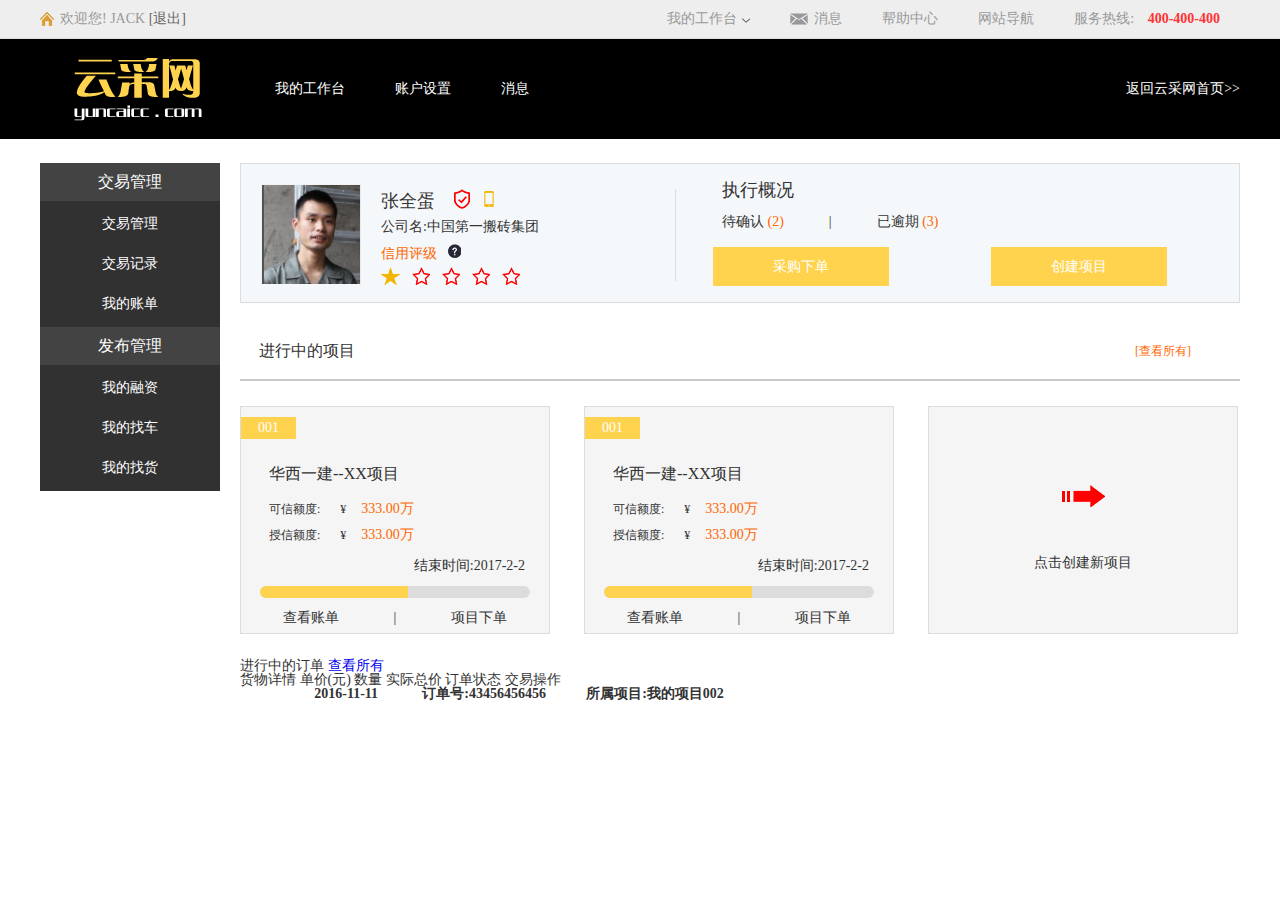
<file: html/工作台首页.html>
<!DOCTYPE html>
<html lang="en">
<head>
    <meta charset="UTF-8">
    <title>云采网 - 工作台首页</title>
    <link rel="stylesheet" href="css/index.css" type="text/css">
</head>
<body>
<!--top-->
<div class="top">
    <div class="w1200 cc cb">
        <div class="fl top-left">
            <a href="#"><i></i></a>欢迎您!&nbsp;JACK <a href="#" class="exit">[退出]</a>
        </div>
        <div class="fr top-right">
            <ul>
                <li class="menu menu-toggle"><a href="#">我的工作台 <i class="up"></i></a></li>
                <li class="menu"><a href="#"><i class="message"></i>消息</a></li>
                <li class="menu menu-help"><a href="#">帮助中心</a></li>
                <li class="menu"><a href="#">网站导航</a></li>
                <li class="menu menu-tel">服务热线: <span class="tel">400-400-400</span></li>
            </ul>
        </div>
    </div>
</div>
<!--top-->
<!--header-->
<div class="header h100 bg000">
    <div class="w1200 cc cb">
        <a href="#" class="logo fl"><img src="img/logo1.png" alt=""></a>
        <div class="fl fl-li header-nav">
            <ul>
                <li class="active"><a href="#">我的工作台</a></li>
                <li><a href="">账户设置</a></li>
                <li><a href="">消息</a></li>
            </ul>
        </div>
        <div class="fr header-menu">
            <a href="#">返回云采网首页>></a>
        </div>
    </div>
</div>
<!--header-->
<!--content-->
<div class="content w1200 cc cb mt24">
    <div class="fl side-nav w180">
        <h2>交易管理</h2>
        <ul>
            <li><a href="#">交易管理</a></li>
            <li><a href="#">交易记录</a></li>
            <li><a href="#">我的账单</a></li>
        </ul>
        <h2>发布管理</h2>
        <ul>
            <li><a href="#">我的融资</a></li>
            <li><a href="#">我的找车</a></li>
            <li><a href="#">我的找货</a></li>
        </ul>
    </div>
    <div class="fr w1000 controller">
        <div class="ctl-header cb">
            <div class="fl ctl-info">
                <div class="ctl-img fl">
                    <img src="img/photo.jpg" alt="" width="100px" height="100px">
                </div>
                <div class="fl ctl-text">
                    <div class="cb ctl-name ">张全蛋 <i class="i-safe has"></i><i class="i-mb has"></i></div>
                    <p class="ctl-cname">公司名:中国第一搬砖集团</p>
                    <div class="ctl-credit">信用评级 <a href="#" class="i-help"> </a></div>
                    <div class="ctl-star">
                        <i class="i-star has"></i><i class="i-star"></i><i class="i-star"></i><i class="i-star"></i><i class="i-star"></i>
                    </div>
                </div>

            </div>
            <div class="ctl-line fl"></div>
            <div class="ctl-total fl">
                <div class="t-title">执行概况</div>
                <div class="t-info"><span>待确认 <em>(2)</em></span><i>|</i><span>已逾期 <em>(3)</em></span></div>
                <div class="t-btn cb fl-a">
                    <a href="#" class="mr">采购下单</a><a href="">创建项目</a>
                </div>
            </div>
        </div>
        <div class="ctl-mtitle cb">
            进行中的项目 <a href="#" class="more fr">[查看所有]</a>
        </div>
        <!--进行中的项目-->
        <div class="ctl-progress oh mt25">
            <ul class="w120 fl-li cb">
                <li>
                    <span class="flag">001</span>
                    <div class="p-con">
                        <p class="p-name">华西一建--XX项目</p>
                        <p>可信额度: <span>¥ <em>333.00万</em></span></p>
                        <p>授信额度: <span>¥ <em>333.00万</em></span></p>
                    </div>
                    <div class="p-time">结束时间:2017-2-2</div>
                    <div class="p-progress">
                        <div class="p-progress-inner lv1"></div>
                    </div>
                    <div class="p-link">
                        <a href="#">查看账单</a><em>|</em><a href="#">项目下单</a>
                    </div>
                </li>
                <li>
                    <span class="flag">001</span>
                    <div class="p-con">
                        <p class="p-name">华西一建--XX项目</p>
                        <p>可信额度: <span>¥ <em>333.00万</em></span></p>
                        <p>授信额度: <span>¥ <em>333.00万</em></span></p>
                    </div>
                    <div class="p-time">结束时间:2017-2-2</div>
                    <div class="p-progress">
                        <div class="p-progress-inner lv1"></div>
                    </div>
                    <div class="p-link">
                        <a href="#">查看账单</a><em>|</em><a href="#">项目下单</a>
                    </div>
                </li>
                <li>
                    <a href="javascript:;" class="add">
                        <i></i>
                        <span>点击创建新项目</span>
                    </a>
                </li>
            </ul>
        </div>
        <!--进行中的项目-->
        <!--进行中的订单-->
        <div class="cd mt25 mtitle-order">
            进行中的订单 <a href="#">查看所有</a>
        </div>
        <div class="ctl-theader">
            <span class="s1">货物详情</span>
            <span class="s2">单价(元)</span>
            <span class="s3">数量</span>
            <span class="s4">实际总价</span>
            <span class="s5">订单状态</span>
            <span class="s6">交易操作</span>
        </div>
        <table class="ctl-table">
            <thead>
                <th width="30px"></th>
                <th class="tal" width="276px">2016-11-11 <em class="fr">订单号:43456456456 </em></th>
                <th width="218px">所属项目:我的项目002</th>
                <th width="195px"></th>
                <th width="110px"></th>
                <th width="165px"></th>
            </thead>
            <tbody>

            </tbody>
        </table>
        <!--进行中的订单-->
    </div>
</div>
<!--content-->
</body>
</html>
</file>
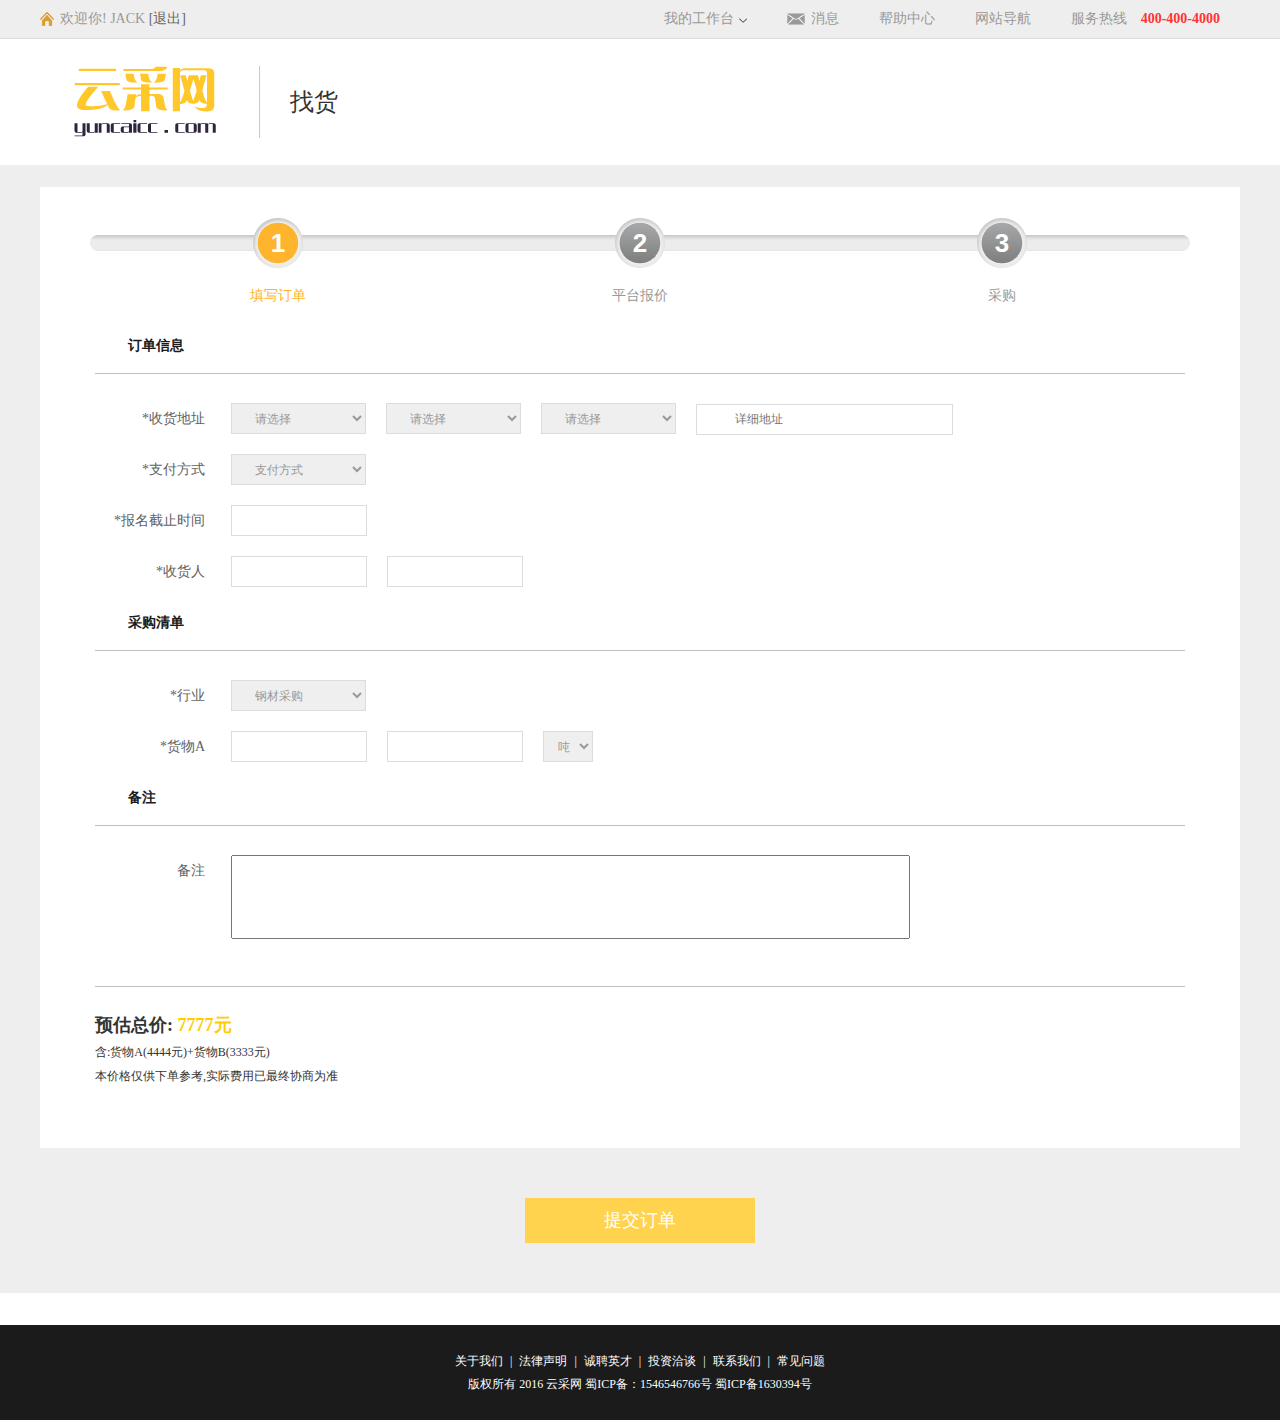
<file: html/采货下单.html>
<!DOCTYPE html>
<html lang="en">
<head>
    <meta charset="UTF-8">
    <title>找货下单(表单页)</title>
    <link rel="stylesheet" type="text/css" href="css/index.css">
</head>
<body>
<!--top-->
<div class="top">
    <div class="w1200 cc cb">
        <div class="fl top-left">
            <a href="#"><i></i></a>欢迎你!&nbsp;JACK <a href="#" class="exit">[退出]</a>
            <div class="top-right-slideNav db-a">
                <a href="#" class="">我的项目</a>
                <a href="#" class="">交易记录</a>
                <a href="#" class="">我的账单</a>
            </div>
        </div>
        <div class="fr top-right">
            <ul>
                <li class="menu menu-toggle"><a href="#">我的工作台<i class="up"></i></a></li>
                <li class="menu"><a href="#"><i class="message new"></i>消息</a></li>
                <li class="menu menu-help"><a href="#">帮助中心</a></li>
                <li class="menu">
                    <a href="">网站导航</a>
                    <div class="top-right-slideNav db-a">
                        <a href="#">四川能投</a>
                        <a href="#">物产集采平台</a>
                        <a href="#">鑫能裕丰</a>
                        <a href="#">租租网</a>
                    </div>
                </li>
                <li class="menu menu-tel">服务热线 <span class="tel">400-400-4000</span></li>
            </ul>
        </div>
    </div>
</div>
<!--top-->
<!--header-->
<div class="header w1200 cc cb">
    <a href="#" class="logo fl"><img src="img/logo.png" alt=""></a>
    <div class="fl title">找货</div>
</div>
<!--header-->
<!--content-->
<div class="content project-content">
    <div class="w1200 cc inner">
        <ul class="process-line process-line-three w1100 cc tac ib-li">
            <li class="active">
                <div class="bg">
                    <span>1</span>
                </div>
                <p>填写订单</p>
            </li>
            <li class="">
                <div class="bg">
                    <span>2</span>
                </div>
                <p>平台报价</p>
            </li>
            <li class="">
                <div class="bg">
                    <span>3</span>
                </div>
                <p>采购</p>
            </li>
        </ul>
        <!--form-->
        <div class="order-form find-form cc form ">
            <form class="cc" action="">
                <div class="category">
                    <div class="category-title">订单信息</div>
                    <div class="form-items">
                        <span class="form-items-title fl"><em class="warming">*</em>收货地址</span>
                        <div class="item-wrap">
                            <select name="" id="" class="address normal"><option value="">请选择</option> </select>
                        </div>
                        <div class="item-wrap">
                            <select name="" id="" class="address normal"><option value="">请选择</option> </select>
                        </div>
                        <div class="item-wrap">
                            <select name="" id="" class="address normal"><option value="">请选择</option> </select>
                        </div>
                        <div class="item-wrap">
                            <input type="text " class="address-detail" placeholder="详细地址">
                        </div>
                    </div>
                    <div class="form-items">
                        <span class="form-items-title"><em class="warming">*</em>支付方式</span>
                        <select name="" id="" class="normal">
                            <option value="">支付方式</option></select>
                    </div>
                    <div class="form-items">
                        <span class="form-items-title"><em class="warming">*</em>报名截止时间</span>
                        <input type="text" class="">
                    </div>
                    <div class="form-items">
                        <span class="form-items-title title-small"><em class="warming">*</em>收货人</span>
                        <input type="text" class="">
                        <input type="text" class="">
                    </div>
                </div>
                <div class="category pt9">
                    <div class="category-title">采购清单</div>
                    <div class="form-items">
                        <span class="form-items-title title-small"><em class="warming">*</em>行业</span>
                        <select name="" id="" class="normal">
                            <option value="">钢材采购</option></select>
                    </div>
                    <div class="form-items">
                        <span class="form-items-title title-small"><em class="warming">*</em>货物A</span>
                        <input type="text" name="" id="" class="normal-big">
                        <div class="item-wrap-select">
                            <input type="text" name="" id="">
                            <select class="unit">
                                <option value="">吨</option>
                            </select>
                        </div>
                        <a href="javascript:;" class="menu add"></a>
                        <a href="javascript:;" class="menu delete"></a>
                    </div>
                </div>
                <div class="category pt9">
                    <div class="category-title">备注</div>
                    <div class="form-items note">
                        <span class="form-items-title">备注</span>
                        <textarea name="" class="comment" id="" cols="30" rows="10"></textarea>
                    </div>
                </div>
                <div class="category pt9">
                    <div class="category-title"></div>
                    <div class="total">
                        <p class="total-info">预估总价: <em>7777元</em></p>
                        <p class="total-text">含:货物A(4444元)+货物B(3333元)</p>
                        <p class="total-text" >本价格仅供下单参考,实际费用已最终协商为准</p>
                    </div>
                </div>
            </form>
        </div>
        <!--form-->
    </div>
    <div class="form-submit tac">
        <a href="javascript:;" class="form-submit-menu">提交订单</a>
    </div>
</div>
<!--content-->
<!--footer-->
<div class="footer nobg">
    <ul class="ib-li">
        <li><a href="#">关于我们</a></li> |
        <li><a href="#">法律声明</a></li> |
        <li><a href="#">诚聘英才</a></li> |
        <li><a href="#">投资洽谈</a></li> |
        <li><a href="#">联系我们</a></li> |
        <li><a href="#">常见问题</a></li>
    </ul>
    <div class="cprt">版权所有  2016 云采网   蜀ICP备：1546546766号  蜀ICP备1630394号</div>
</div>
<!--footer-->
</body>
</html>
</file>
<file: html/css/index.css>
/* reset */
html,
body,
h1,
h2,
h3,
h4,
h5,
h6,
div,
dl,
dt,
dd,
ul,
ol,
li,
p,
blockquote,
pre,
hr,
figure,
table,
caption,
th,
td,
form,
fieldset,
legend,
input,
button,
textarea,
menu {
    margin: 0;
    padding: 0;
}
header,
footer,
section,
article,
aside,
nav,
hgroup,
address,
figure,
figcaption,
menu,
details {
    display: block;
}
table {
    border-collapse: collapse;
    border-spacing: 0;
}
caption {
    text-align: left;
    font-weight: normal;
}
html,
body,
fieldset,
img,
iframe,
abbr {
    border: 0;
}
i,
cite,
em,
var,
address,
dfn {
    font-style: normal;
}
[hidefocus],
summary {
    outline: 0;
}
li{
    list-style-type: none ;
}
h1,
h2,
h3,
h4,
h5,
h6,
small {
    font-size: 100%;
    font-weight: normal;
}
sup,
sub {
    font-size: 83%;
}
pre,
code,
kbd,
samp {
    font-family: inherit;
}
q:before,
q:after {
    content: none;
}
textarea {
    overflow: auto;
    resize: none;
}
label,
summary {
    cursor: default;
}
a,
button {
    cursor: pointer;
}
b {
    font-weight: bold;
}
del,
ins,
u,
s,
a,
a:hover {
    text-decoration: none;
}
body,
textarea,
input,
button,
select,
keygen,
legend {
    font: 14px/1 "microsoft yahei";
    color: #333;
    outline: 0;
}
body {
    background: #fff;
    line-height: 1;
}
input:focus,
textarea:focus {
    outline: none;
}
button,
button:focus,
a:focus {
    border: none;
    outline: none;
}
a:hover {
    text-decoration: none;
}
.fl,
.fl-li li,
.fl-a a {
    *display: inline;
    float: left;
}
.ib-li li,
.ib,
.ib-a a {
    *display: inline;
    *zoom: 1;
    display: inline-block;
}
.cb {
    *zoom: 1;
}
.cb:after {
    display: block;
    content: ".";
    height: 0;
    overflow: hidden;
    clear: both;
}
select {
    cursor: pointer;
}
.tac {
    text-align: center;
}
a {
    text-decoration: none;
}
.fr {
    *display: inline;
    float: right;
}
.pr {
    position: relative;
}
.pa {
    position: absolute;
}
.pt9 {
    padding-top: 9px;
}
.w1200 {
    width: 1200px;
}
.w1100 {
    width: 1100px;
}
.w1000 {
    width: 1000px;
}
.w180 {
    width: 180px;
}
.w120 {
    width: 120%;
}
.w110 {
    width: 110%;
}
.oh {
    overflow: hidden;
}
.cc {
    margin: 0 auto;
}
.mt10 {
    margin-top: 10px;
}
.mt16 {
    margin-top: 16px;
}
.mt24 {
    margin-top: 24px;
}
.mt105 {
    margin-top: 105px;
}
.mb4 {
    margin-bottom: 4px;
}
.reg-top{
    height:134px;
    border-bottom: 2px solid #d2d2d2;
}
.reg-top .logo{
    margin-left: 14px;
    margin-top: 32px;
}
.reg-top .tab{
    margin-left: 267px;
    margin-top: 101px;
    height: 32px;
    font-size: 16px;
    line-height: 23px;
    text-align: center;
}
.reg-top .tab li:hover,.reg-top .tab .active{
    border-bottom: 2px solid #f60;
}
.reg-top .tab li{
    margin-right: 78px;
    width: 133px;
    height: 32px;
    margin-bottom: -2px;
}
.reg-top .tab a{
    display: block;
    color: #999;
    padding-left: 10px;
}
.reg-top .tab .success{
    width: 196px;
}
.reg-top .tab i{
    background-image: url(../img/circle_icons.png);
    background-repeat:no-repeat ;
    background-position: -153px -43px;
    display: inline-block;
    width: 23px;
    height: 23px;
    margin-right: 14px;
    vertical-align: middle;
}
.reg-top .tab li:hover a,.reg-top .tab .active a{
     color:#f60;
 }
.reg-form form{
    margin-left: 410px;
    margin-top: 60px;
}
.reg-form form .form-item{
    margin-bottom: 20px;
}
.reg-form form .form-item label,.reg-top form img,.reg-top form span,.reg-top form .re ,.reg-top form .menu,.reg-top form input{
    float: left;
    line-height: 46px;
}
.reg-form form .form-item label{
    text-align: right;
    width: 78px;
    margin-right: 30px;
    font-size: 14px;
    color: #313131;
}
.reg-form form input{
    font-size: 14px;
    width: 286px;
    border: 1px solid  #dcdcdc;
    height: 46px;
    color: #666;
    text-indent:15px;
}
.reg-form form .form-item .small{
    margin-right: 11px;
    width: 160px;
}
.reg-form form .form-item a{
    color: #666;
}
.reg-form form .form-item a:hover{
    color: #fc0;
}
.reg-form form .form-licens{
    margin-left: 108px;
    margin-top: 40px;
    line-height: 15px;
}
.reg-form form input[type='checkbox']{
    display: none;
}
.reg-form form .form-licens label i{
    float: left;
    width: 15px;
    height: 15px;
    background: #d2d2d2;
    margin-right: 19px;
}
.reg-form form .form-licens a:hover{
    text-decoration: underline;
    color: #fc0;
}
.reg-form form .form-btn{
    margin-left: 108px;
    margin-top: 16px;
    width: 286px;
    height: 40px;
    background:#ffd34e;
    color:#fff;
    line-height: 40px;
    text-align: center;
}
.footer{
    margin-top: 32px;
}
.footer{
    text-align: center;
    padding: 30px 0;
    background: url(../img/bar1.png) top repeat-x;
    font-size: 12px;
    color: #999;
}
.footer li{
    padding: 0 4px;
}
.footer a{
    color: #fff;
}
.footer .cprt{
    margin-top: 11px;
}
.top{
    height: 38px;
    line-height: 38px;
    background: #eee;
    color: #999;
    border-bottom: 1px solid #dcdcdc;
}
.top-right ul{
    list-style-type: none;
}
.cb:after{
    display: block;
    content: '.';
    height: 0;
    overflow: hidden;
    clear: both;
}
.top-left a{
    margin-right: 6px;
}
.top-left i{
    display: inline-block;
    vertical-align: middle;
    margin-top: -2px;
    width: 14px;
    height: 14px;
    background: url(../img/menu.png) -34px -24px no-repeat;
}
.top-left .exit:hover{
    color:#ffd34e;
}
.top-left .exit{
    color: #666;
}
.top-right .menu{
    padding:0 20px;
    position: relative;
    display:inline;
    float: left;
    height: 38px;
}
.top a{
    color:#999;
}
.top a:hover{
    color: #ffd34e;
}
.top-right .up{
    float: right;
    margin-top: 18px;
    margin-left: 5px;
    width: 8px;
    height: 5px;
    background-position: -32px -234px;
    background-image: url(../img/menu.png);
    background-repeat: no-repeat;
}
.top-right-slideNav     {
    display: none;
    top:38px;
    left:0;
    text-align: center;
    font-size: 12px;
    line-height: 30px;
    position: absolute;
    background-color: #e5e5e5;
    width: 100%;
}
.top-right-slideNav a{
    display: block;
    color: #000;
}
.top-right .message{
    position: relative;
    float: left;
    display: inline;
    margin-right: 6px;
    margin-top: 13px;
    width: 18px;
    height:12px;
    background: url(../img/menu.png) -7px -115px no-repeat;
}
.top-right .tel{
    margin-left: 10px;
    color: #f33;
    font-weight: bold;
}
.header{
    height: 126px;
}
.header .logo{
    margin-left: 34px;
    margin-top: 27px;
}
.header .title{
    border-left: 1px solid #c9c9c9;
    margin-top: 27px;
    margin-left: 43px;
    padding-left: 30px;
    font-size: 24px;
    color: #333;
    height: 72px;
    line-height: 72px;
}
.project-content{
    padding-top: 22px;
    background: #eee;
}
.content .inner{
    padding-top: 48px;
    min-height: 500px;
    background: #fff;
}
.process-line{
    height: 16px;
    font-size: 0;
    background: url(../img/bar2.png) repeat;
    border-radius: 15px;
}
.process-line-three li{
    margin: 0 131px;
    margin-top: -17px;
}
.process-line li{
    width: 100px;
}
.ib-li li,.ib,.ib-a a{
    display: inline-block;
}
.process-line .active .bg{
    background-position: 0 -54px;
}
.process-line .bg{
    width: 50px;
    height: 50px;
    display: inline-block;
    color: #fff;
    line-height: 51px;
    font-family: arial;
    font-weight: bold;
    font-size: 0;
    background: url(../img/circle_icons.png) 0 -1px no-repeat;
}
.process-line li span{
    line-height: 41px;
    display: inline-block;
    width:41px;
    height: 41px;
    font-size: 26px;
    margin-top: 5px;
}
.process-line .active p{
    color: #ffb42e;
}
.process-line li p{
    margin-top: 21px;
    font-size: 14px;
    color: #999;
}
.order-form{
    padding-top: 88px;
    padding-bottom: 60px;
}
.form form{
    width: 1090px;
}
.form .category-title{
    border-bottom: 1px solid #bfbfbf;
    padding-bottom: 20px;
    padding-left: 33px;
    margin-bottom: 29px;
    font-size: 14px;
    color: #1b1b1b;
    font-weight: bold;

}
.form .form-items{
    width: 100%;
    min-height: 31px;
    line-height: 31px;
    color: #999;
    margin-bottom: 20px;
}
.find-form .form-items-title{
    width: 95px;
    text-align: right;
}
.form .form-items-title{
    width:100px;
    margin-left: 10px;
    font-size: 14px;
    color: #626262;
    line-height: 31px;
    height: 31px;
    margin-right: 26px;
    text-align: right;
}
.form .form-item-title em.warming{
    color: #f00;
}
.form input{
    padding-left: 0;
    text-indent: 19px;
    line-height: 29px;
}
.form input ,.form select{
    font-size: 12px;
    color: #999;
    padding-left: 19px;
    height: 29px;
    border: 1px solid #dcdcdc;
}
.form .normal{
    width: 135px;
}
.form .address{
    width: 135px;
    margin-right: 20px;
}
.form select{
    width: 135px;
    height: 31px;
    line-height: 31px;
}
.form .form-items-title,.form span, .form .item-wrap, .form input[type='text'], .form select, .form .space, .form .unit, .form .menu, .form .item-wrap-select, .form textarea {
    float: left;
}
.form .address{
    margin-right: 20px;
}
.form .address-detail{
    width: 236px;
}
.form input{
    width: 115px;
    margin-right: 20px;
}
.form .unit{
    padding-left:10px ;
    width: 50px;
}
.form .comment{
    width:677px;
    height:82px;
}
.form .note{
    height: 82px ;
}
.order-form .total-info{
    font-size: 18px;
    font-weight: bold;
    margin-bottom: 6px;
}
.order-form .total-info em{
    color: #fc0;
}
.order-form .total-text{
    line-height: 24px;
    font-size: 12px;
    color: #333;
}
.form-submit{
    padding: 50px 0;
}
.form-submit-menu{
    display: inline-block;
    width: 230px;
    height:45px;
    line-height: 45px;
    font-size: 18px;
    text-align: center;
    background: #ffd34e;
    color: #fff;
    transition: .3s ease-out;
}
.form-submit-menu:hover{
    background:#ffe081;
}
.footer.nobg{
    color: #fff;
    background: #1b1b1b ;
}
.footer a:hover {
    color: #ffd34e;
    text-decoration: underline;
}
.header-nav{
    margin-left: 48px;
    margin-top: 35px;
    font-size: 14px;
    line-height: 30px;
    height: 66px;
}
.bg000{
    background: #000;
}
.header-nav a{
    color: #fff;
    padding: 0 5px;
}
.header.h100{
    height:100px;
}
.header.h100 .logo{
    margin-top: 19px;
}
.header-nav li{
    margin: 0 20px;
}
.header-nav a:hover{
    color: #ffd34e;
    text-decoration: underline;
}
.header-menu{
    margin-top: 30px;
    line-height: 40px;
}
.header-menu a{
    color: #fff;
}
.header-menu a:hover{
    color: #ffd34e;
    text-decoration: underline;
}
.mt24{
    margin-top: 24px;
}
.side-nav{
    text-align: center;
    background: #313131;
    color: #fff;
}
.side-nav h2{
    height:38px;
    line-height: 38px;
    cursor: default;
    background: #434343;
    font-size: 16px;
}
.side-nav ul{
    font-size: 14px;
    line-height: 34px;
}
.side-nav a{
    display: block;
    color: #fff;
}
.side-nav li{
    margin:6px 0;
}
.side-nav li:hover{
    background: #ffd34e;
}
.controller .ctl-header{
    height:138px;
    border: 1px solid #dcdcdc;
    background: #f5f8fa;
}
.controller .ctl-header .ctl-info{
    width: 414px;
    margin-top: 20px;
    margin-left: 20px;
}
.controller .ctl-header .ctl-info .ctl-text{
    margin-left: 20px;
}
.controller .ctl-header .ctl-info .ctl-name{
    margin-top: 3px;
    line-height: 20px;
    font-size: 18px;
    color: #333;
}
.controller .ctl-header .ctl-info .i-safe.has{
    background-position: -41px -111px;
}
.controller .ctl-header .ctl-info .ctl-name i{
    margin-left: 14px;
}
.controller .ctl-header .ctl-info .i-mb.has{
    background-position: -35px -83px;
}
.controller .ctl-header .ctl-info .ctl-cname{
    margin-top: 9px;
    height: 12px;
    color: #333;
}
.controller .ctl-header .ctl-info .ctl-credit{
    margin-top: 12px;
    font-size: 14px;
    color: #f60;
}
.controller .ctl-header .ctl-info  .i-help{
    margin-left: 6px;
    width:16px;
    height:14px;
    background-position: -35px 0;
}
.controller .ctl-header .ctl-info i,.controller .ctl-header .ctl-info .i-help{
    display: inline-block;
    background-image: url(../img/menu.png);
    background-repeat: no-repeat;
}
.controller .ctl-header .ctl-info .ctl-star{
    margin-top: 6px;
    height:18px;
}
.controller .ctl-header .ctl-info .i-star{
    background-position: -41px -131px;
}
.controller .ctl-header .ctl-info .i-safe{
    position: relative;
    top:2px;
    width:16px;
    height:20px;
}
.controller .ctl-header .ctl-info .i-mb{
    position: relative;
    width:12px;
    height:16px;
}
.controller .ctl-header .ctl-info .i-mb.has {
    background-position: -35px -83px;
}
.controller .ctl-header .ctl-info .i-star.has {
    background-position: -4px -55px;
}
.controller .ctl-header .ctl-info .ctl-star i {
    width: 19px;
    height: 18px;
    margin-right: 11px;
}
.controller .ctl-header .ctl-info .i-star {
    background-position: -30px -55px;
}
.controller .ctl-header .ctl-line{
    margin-top: 25px;
    margin-right: 37px;
    height:92px;
    width: 1px;
    background: #dcdcdc;
}
.controller .ctl-header .ctl-total{
    padding-top: 17px;
}
.controller .ctl-header .ctl-total .t-title{
    padding-left: 9px;
    font-size: 18px;
    color: #333;
}
.controller .ctl-header .ctl-total .t-info{
    padding-left: 9px;
    margin-top: 16px;
    font-size: 14px;
    color: #333;
}
.controller .ctl-header .ctl-total .t-info em{
    color: #f60;
}
.controller .ctl-header .ctl-total .t-info i{
    padding: 0 45px;
    color:#333;
    font-size: 14px;
}
.controller .ctl-header .ctl-total .t-btn{
    margin-top: 18px;
}
.controller .ctl-header .ctl-total .t-btn .mr{
    margin-right: 102px;
}
.controller .ctl-header .ctl-total .t-btn a{
    width: 176px;
    height:39px;
    line-height: 39px;
    text-align: center;
    color: #fff;
    font-size: 14px;
    background: #ffd34e;
    transition: .3s ease-out;
}
.controller .ctl-mtitle{
    padding: 40px 0 20px 19px;
    font-size: 16px;
    line-height: 16px;
    border-bottom: 2px solid #c9c9c9;
}
.controller .ctl-mtitle .more{
    margin-right: 49px;
    font-size: 12px;
    color:#f60;
}
.mt25{
    margin-top: 25px;
}
.ctl-progress li{
    margin-right: 34px;
    position: relative;
    width: 308px;
    height:226px;
    border: 1px solid #dcdcdc;
    background: #f5f5f5;
}
.ctl-progress .flag{
    position: absolute;
    background: #ffd34e;
    width:55px;
    height:22px;
    color: #fff;
    text-align: center;
    top:10px;
    left: 0;
    line-height: 22px;
}
.ctl-progress .p-con{
    margin-top: 54px;
    padding-left: 28px;
    font-size: 12px;
    line-height: 26px;
    color: #333;
}
.ctl-progress .p-name{
    font-size: 16px;
    color: #313131;
    margin-bottom: 9px;
}
.ctl-progress .p-con span{
    padding-left: 17px;
}
.ctl-progress .p-con  em{
    padding-left: 12px;
    color: #f60;
    font-size: 14px;
}
.ctl-progress .p-time{
    text-align: right;
    padding-right: 24px;
    margin-top: 11px;

}
.ctl-progress .p-progress{
    position: relative;
    margin: 13px auto;
    width:270px;
    height:12px;
    background: #dcdcdc;
    border-radius: 10px;
    overflow: hidden;
}
.ctl-progress .lv1{
    width:148px;
}
.ctl-progress .p-progress-inner{
    background: #ffd34e;
    position: absolute;
    height: 100%;
    top:0;
    left:0;
    border-top-left-radius:10px;
    border-bottom-left-radius:10px;
}
.ctl-progress .p-link{
    text-align: center;
    margin-top: 13px;
    font-size: 14px;
    color: #333;
}
.ctl-progress .p-link a{
    color: #333;
}
.ctl-progress .p-link a:hover{
    color: #f60;
}
.ctl-progress .p-link em{
    padding: 0 55px;
}
.ctl-progress .add:hover{
    color: #ffd34e;
}
.ctl-progress .add{
    position: absolute;
    width:100px;
    height:96px;
    left:50%;
    margin-left: -50px;
    top:50%;
    text-align: center;
    margin-top: -48px;
    color: #333;
}
.ctl-progress .add i{
    background: url(../img/menu.png) 0 -286px no-repeat;
    width:47px;
    height:47px;
    display: inline-block;
}
.ctl-progress .add span{
    display: block;
    font-size: 14px;
    margin-top: 34px;
}
.ctl-progress .add:hover i{
    background-position: 0 -340px;
}
</file>
